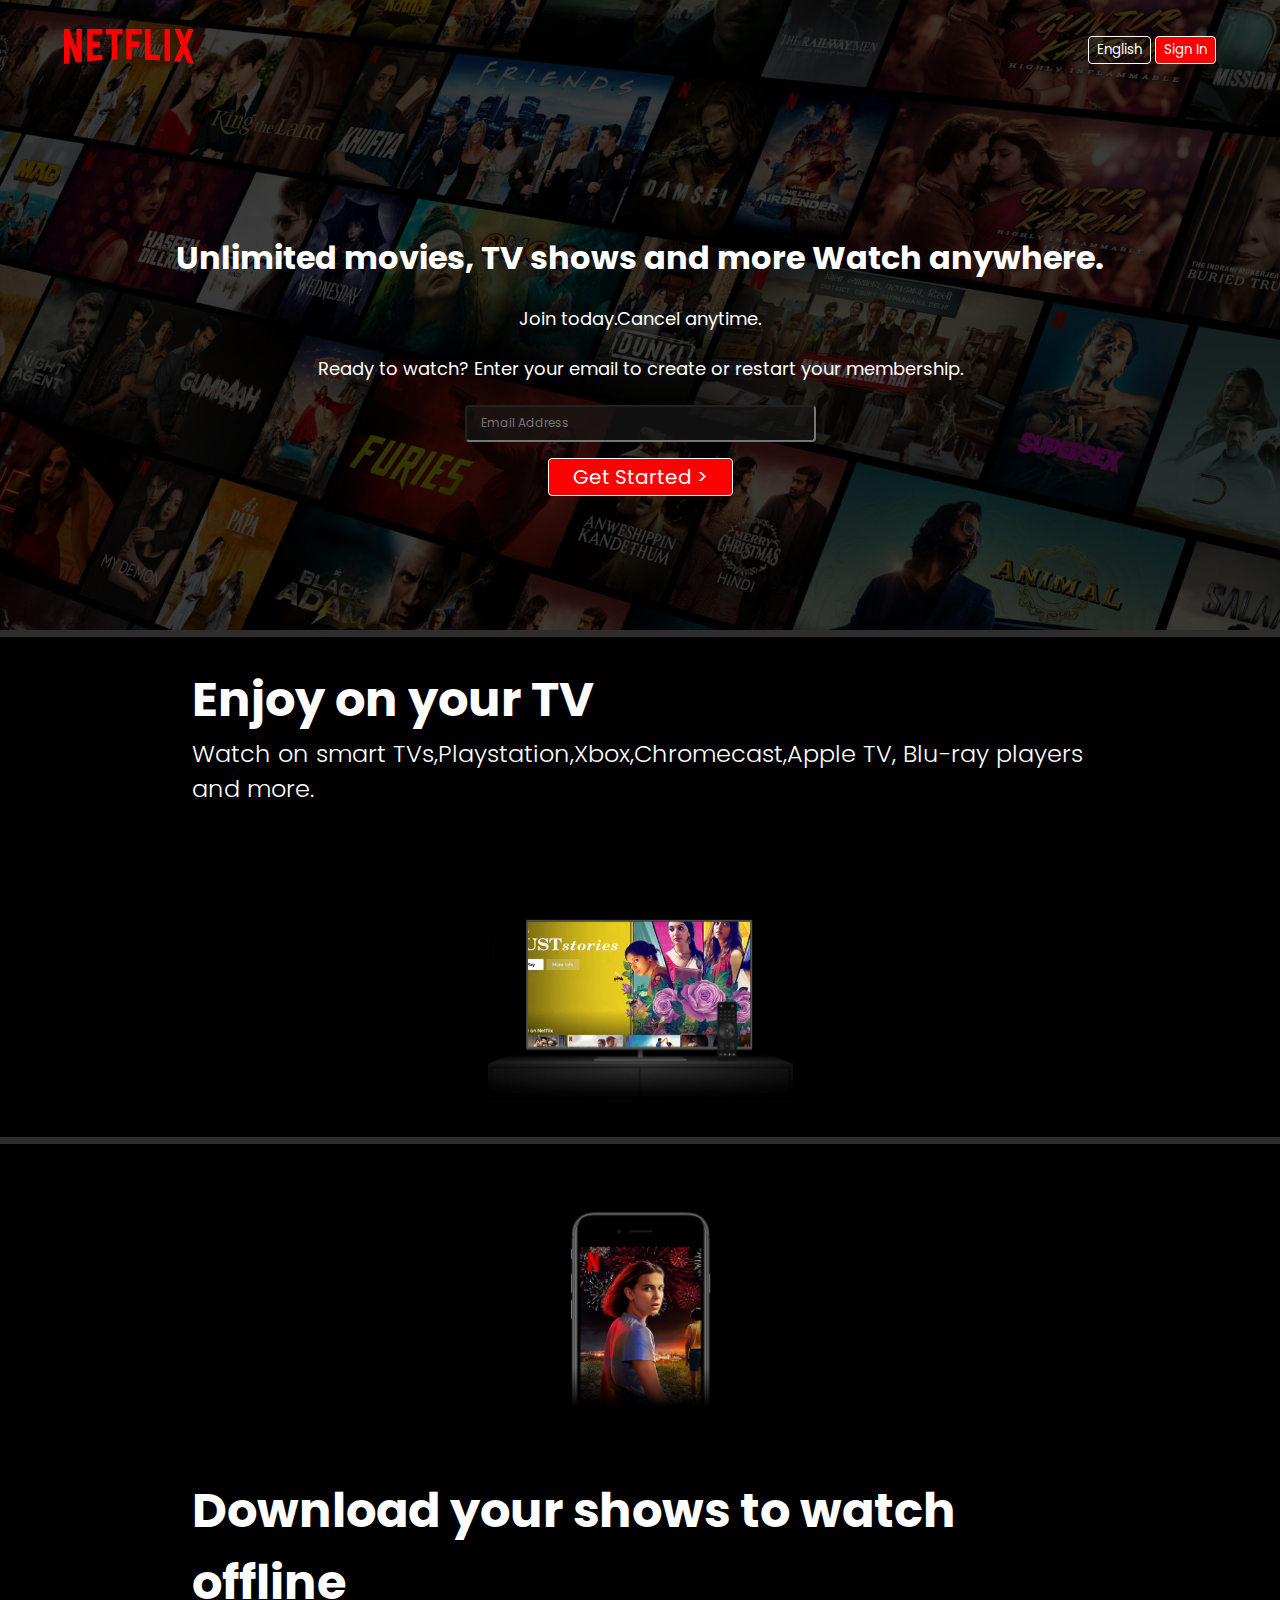
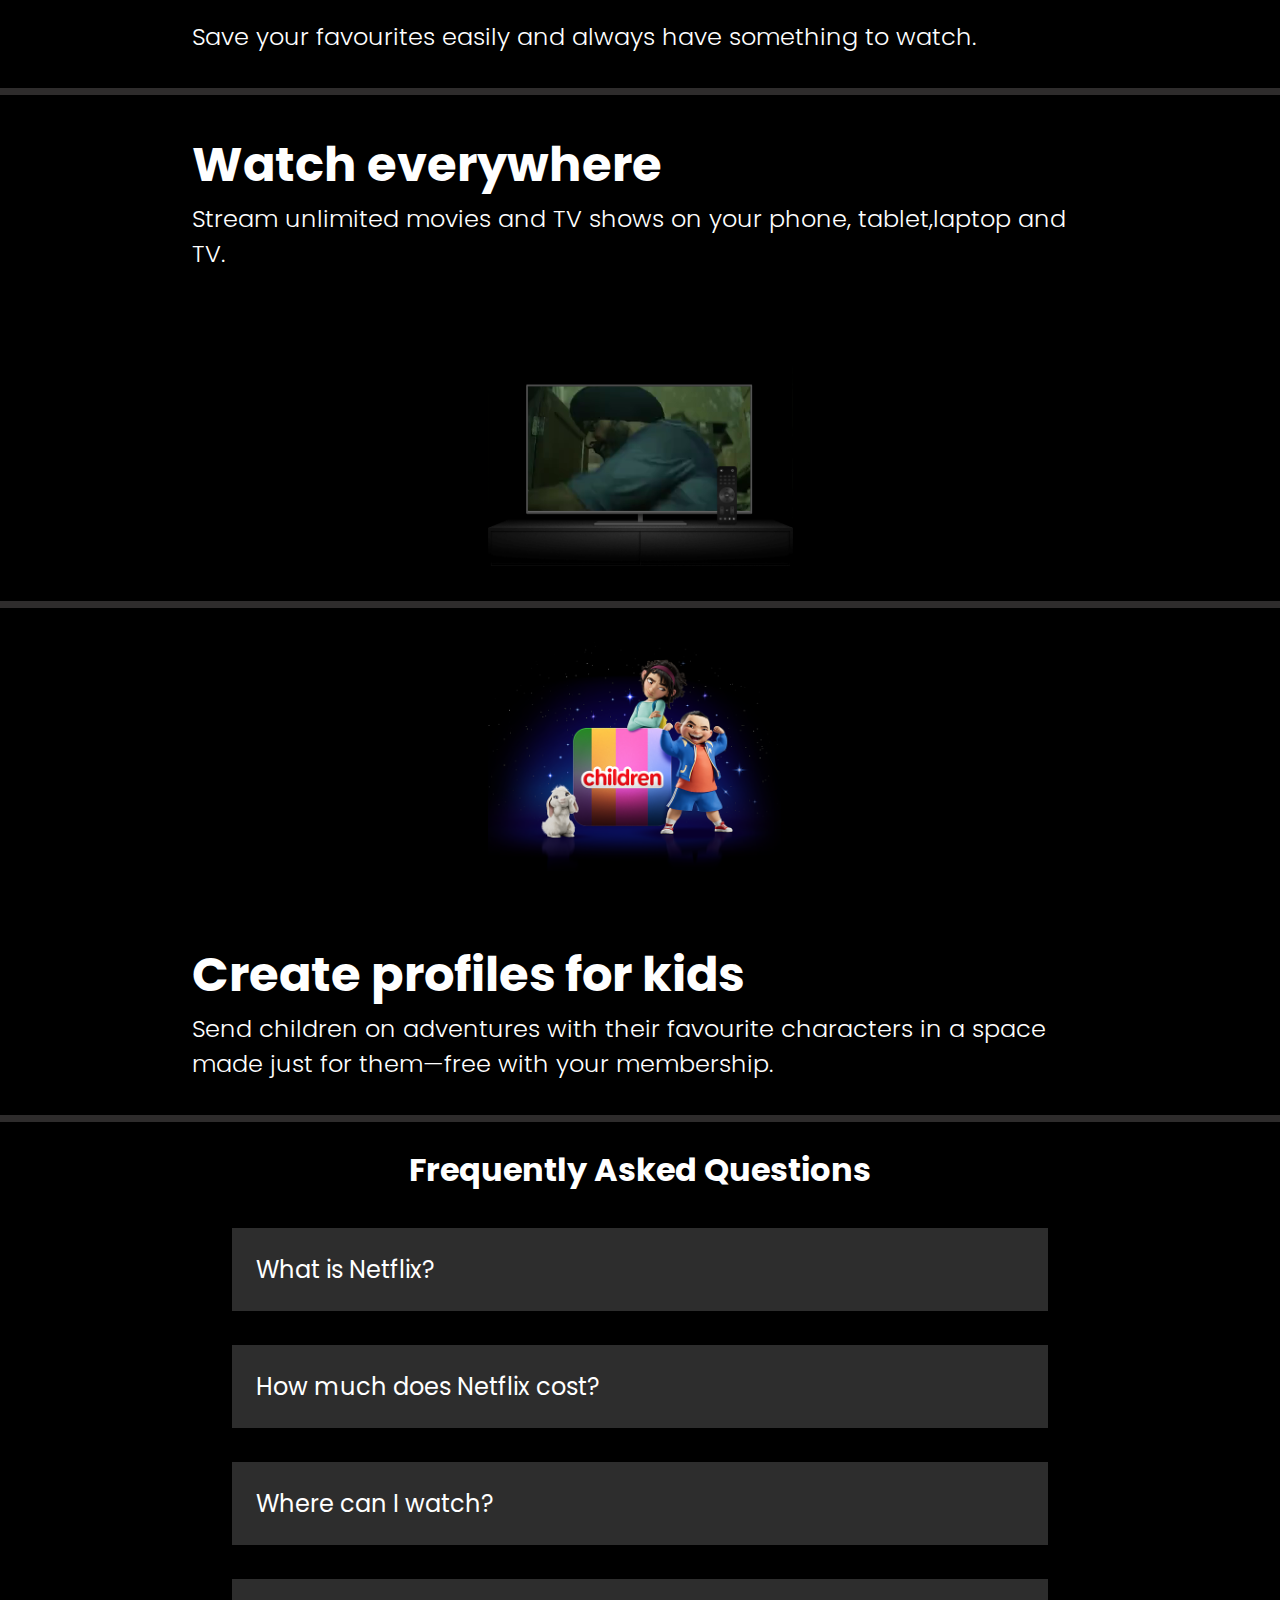
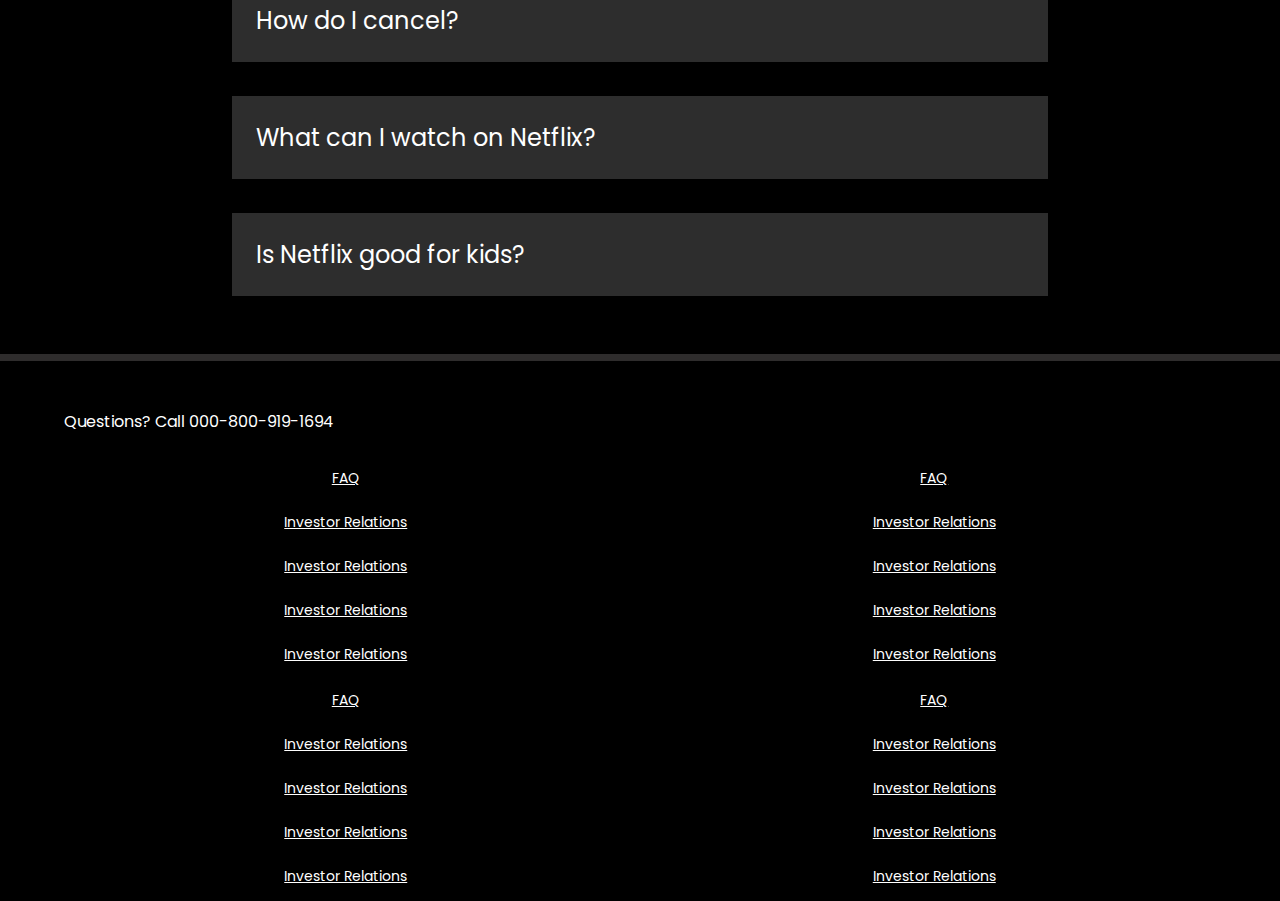
<file: index.html>
<!DOCTYPE html>
<html lang="en">

<head>
    <meta charset="UTF-8">
    <meta name="viewport" content="width=device-width, initial-scale=1.0">
    <title>Netflix India- Watch TV Shows Online, Watch Movies Online</title>
    <link rel="stylesheet" href="netflix.css">
    <link rel="stylesheet" href="https://cdnjs.cloudflare.com/ajax/libs/font-awesome/6.5.1/css/all.min.css"
        integrity="sha512-DTOQO9RWCH3ppGqcWaEA1BIZOC6xxalwEsw9c2QQeAIftl+Vegovlnee1c9QX4TctnWMn13TZye+giMm8e2LwA=="
        crossorigin="anonymous" referrerpolicy="no-referrer" />

</head>

<body>
    <div class="main">
        <nav>
            <span><img width="53" src="logo.svg"></span>
            <div>
                <button class="btn">English</button>
                <button class="btn btn-red-sm">Sign In</button>
            </div>
        </nav>
        <div class="box">
        </div>
        <div class="hero">
            <span> Unlimited movies, TV shows and more Watch anywhere. </span>
            <span> Join today.Cancel anytime.</span>
            <span> Ready to watch? Enter your email to create or restart your membership.</span>

            <div class="hero-buttons">
                <input type="text" placeholder="Email Address">
                <button class="btn btn-red">Get Started &gt;</button>

            </div>
        </div>
        <div class="separation"></div>

    </div>

    <section class="first">
        <div>
            <span>Enjoy on your TV</span>
            <span>Watch on smart TVs,Playstation,Xbox,Chromecast,Apple TV, Blu-ray players and more.</span>
        </div>
        <div class="secImg">
            <img src="tv.png">
            <video src="video-tv-in-0819.mp4" autoplay loop muted></video>
        </div>
    </section>
    <div class="separation"></div>
    <section class="first second">
        <div class="secImg">
            <img src="stranger.jpg">
        </div>
        <div>
            <span>Download your shows to watch offline</span>
            <span>Save your favourites easily and always have something to watch.</span>
        </div>

    </section>
    <div class="separation"></div>
    <section class="first third">
        <div>
            <span>Watch everywhere</span>
            <span>Stream unlimited movies and TV shows on your phone,
                tablet,laptop and TV.
            </span>
        </div>
        <div class="secImg">
            <img src="tv.png">
            <video src="saif ali khan.mp4" autoplay loop muted></video>
        </div>
    </section>
    <div class="separation"></div>
    <section class="first fourth">
        <div class="secImg">
            <img src="children.png">
        </div>
        <div>
            <span>Create profiles for kids</span>
            <span>Send children on adventures with their favourite characters in a space made just for them—free with
                your membership.</span>
        </div>
    </section>
    <div class="separation"></div>
    <section class="faq">
        <h2>Frequently Asked Questions</h2>
        <div class="faqbox">
            <span>What is Netflix?</span>
            <i class="fa-solid fa-plus"></i>

        </div>
        <div class="faqbox">
            <span>How much does Netflix cost?</span>
            <i class="fa-solid fa-plus"></i>


        </div>
        <div class="faqbox">
            <span>Where can I watch?</span>
            <i class="fa-solid fa-plus"></i>
        </div>
        <div class="faqbox">
            <span>How do I cancel?</span>
            <i class="fa-solid fa-plus"></i>

        </div>
        <div class="faqbox">
            <span>What can I watch on Netflix?</span>
            <i class="fa-solid fa-plus"></i>

        </div>
        <div class="faqbox">
            <span>Is Netflix good for kids?</span>
            <i class="fa-solid fa-plus"></i>

        </div>
    </section>
    <div class="separation"></div>
    <footer>
        <div class="questions">

            Questions? Call 000-800-919-1694
        </div>
        <div class="footer">
            <div class="footer-item">
                <a href="faq">FAQ</a>
                <a href="faq">Investor Relations</a>
                <a href="faq">Investor Relations</a>
                <a href="faq">Investor Relations</a>
                <a href="faq">Investor Relations</a>
            </div>
            <div class="footer-item">
                <a href="faq">FAQ</a>
                <a href="faq">Investor Relations</a>
                <a href="faq">Investor Relations</a>
                <a href="faq">Investor Relations</a>
                <a href="faq">Investor Relations</a>
            </div>
            <div class="footer-item">
                <a href="faq">FAQ</a>
                <a href="faq">Investor Relations</a>
                <a href="faq">Investor Relations</a>
                <a href="faq">Investor Relations</a>
                <a href="faq">Investor Relations</a>
            </div>
            <div class="footer-item">
                <a href="faq">FAQ</a>
                <a href="faq">Investor Relations</a>
                <a href="faq">Investor Relations</a>
                <a href="faq">Investor Relations</a>
                <a href="faq">Investor Relations</a>
            </div>
        </div>
    </footer>

</body>

</html>
</file>
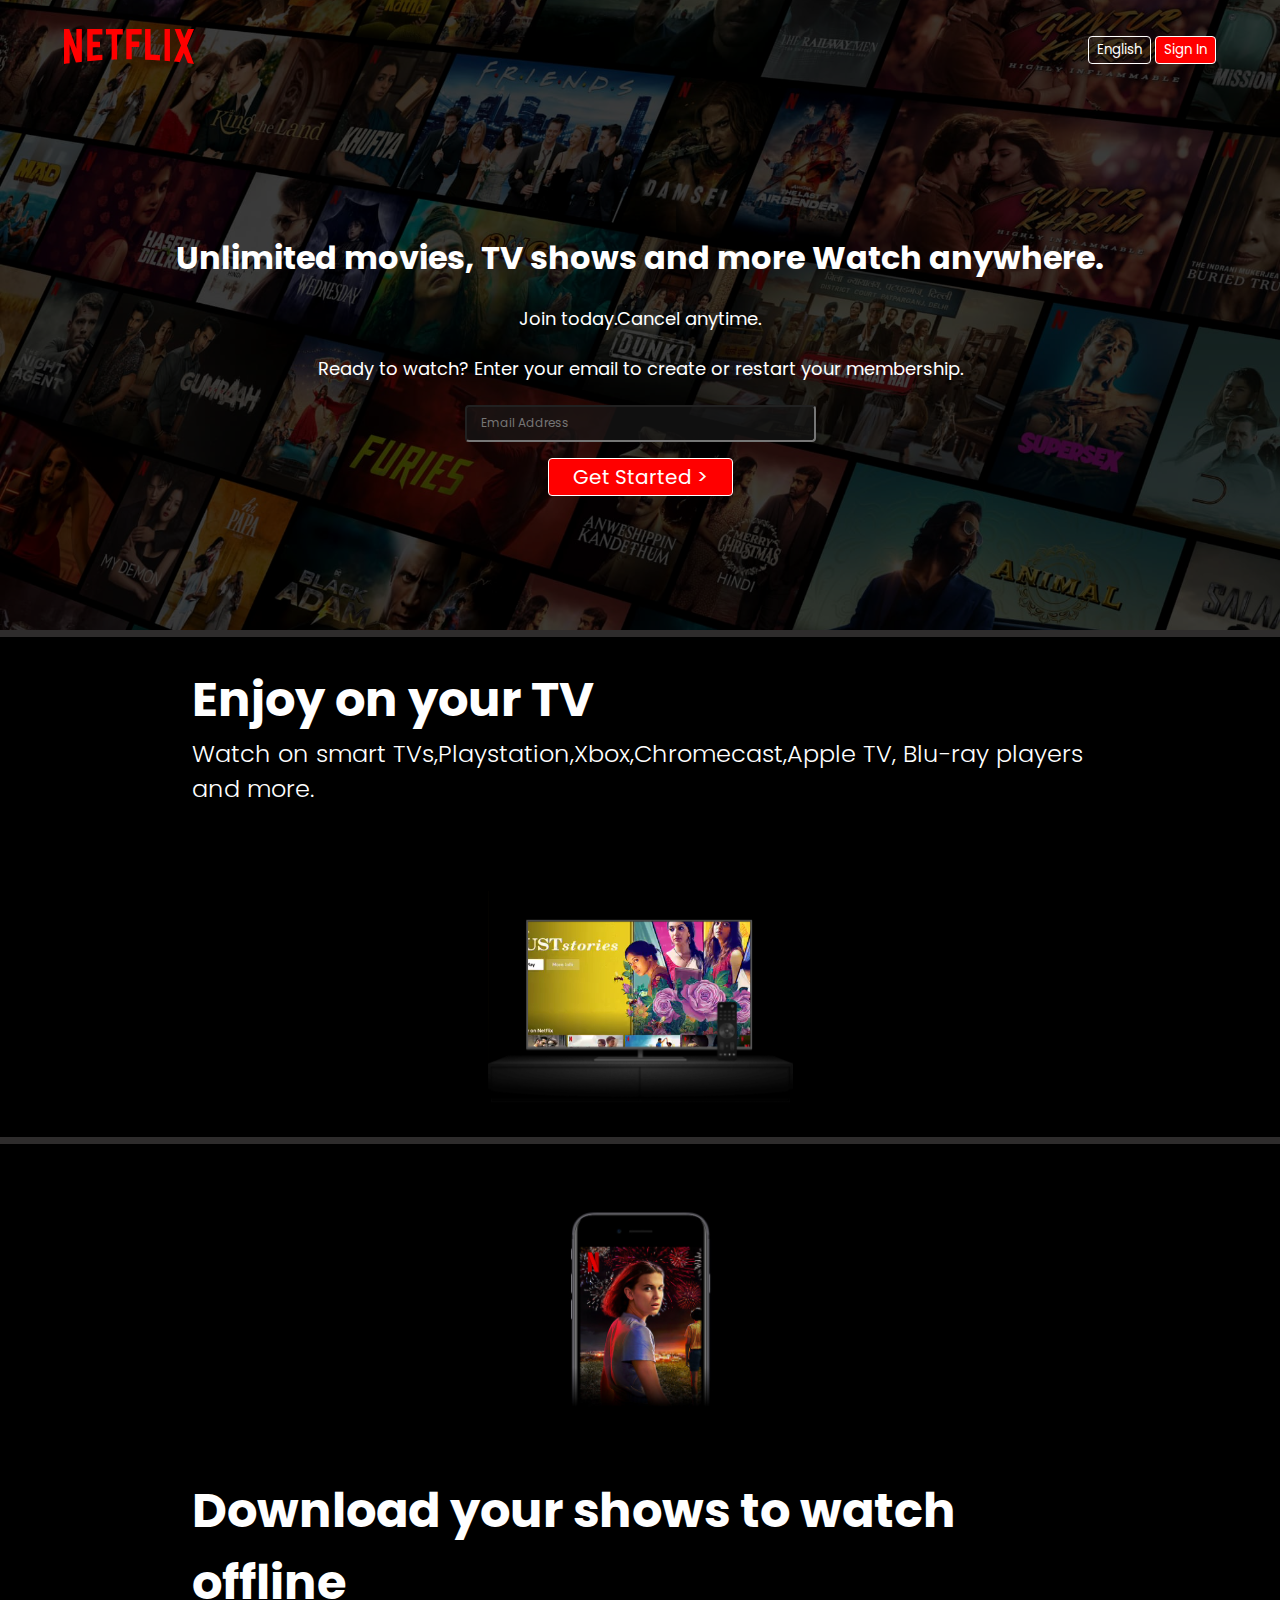
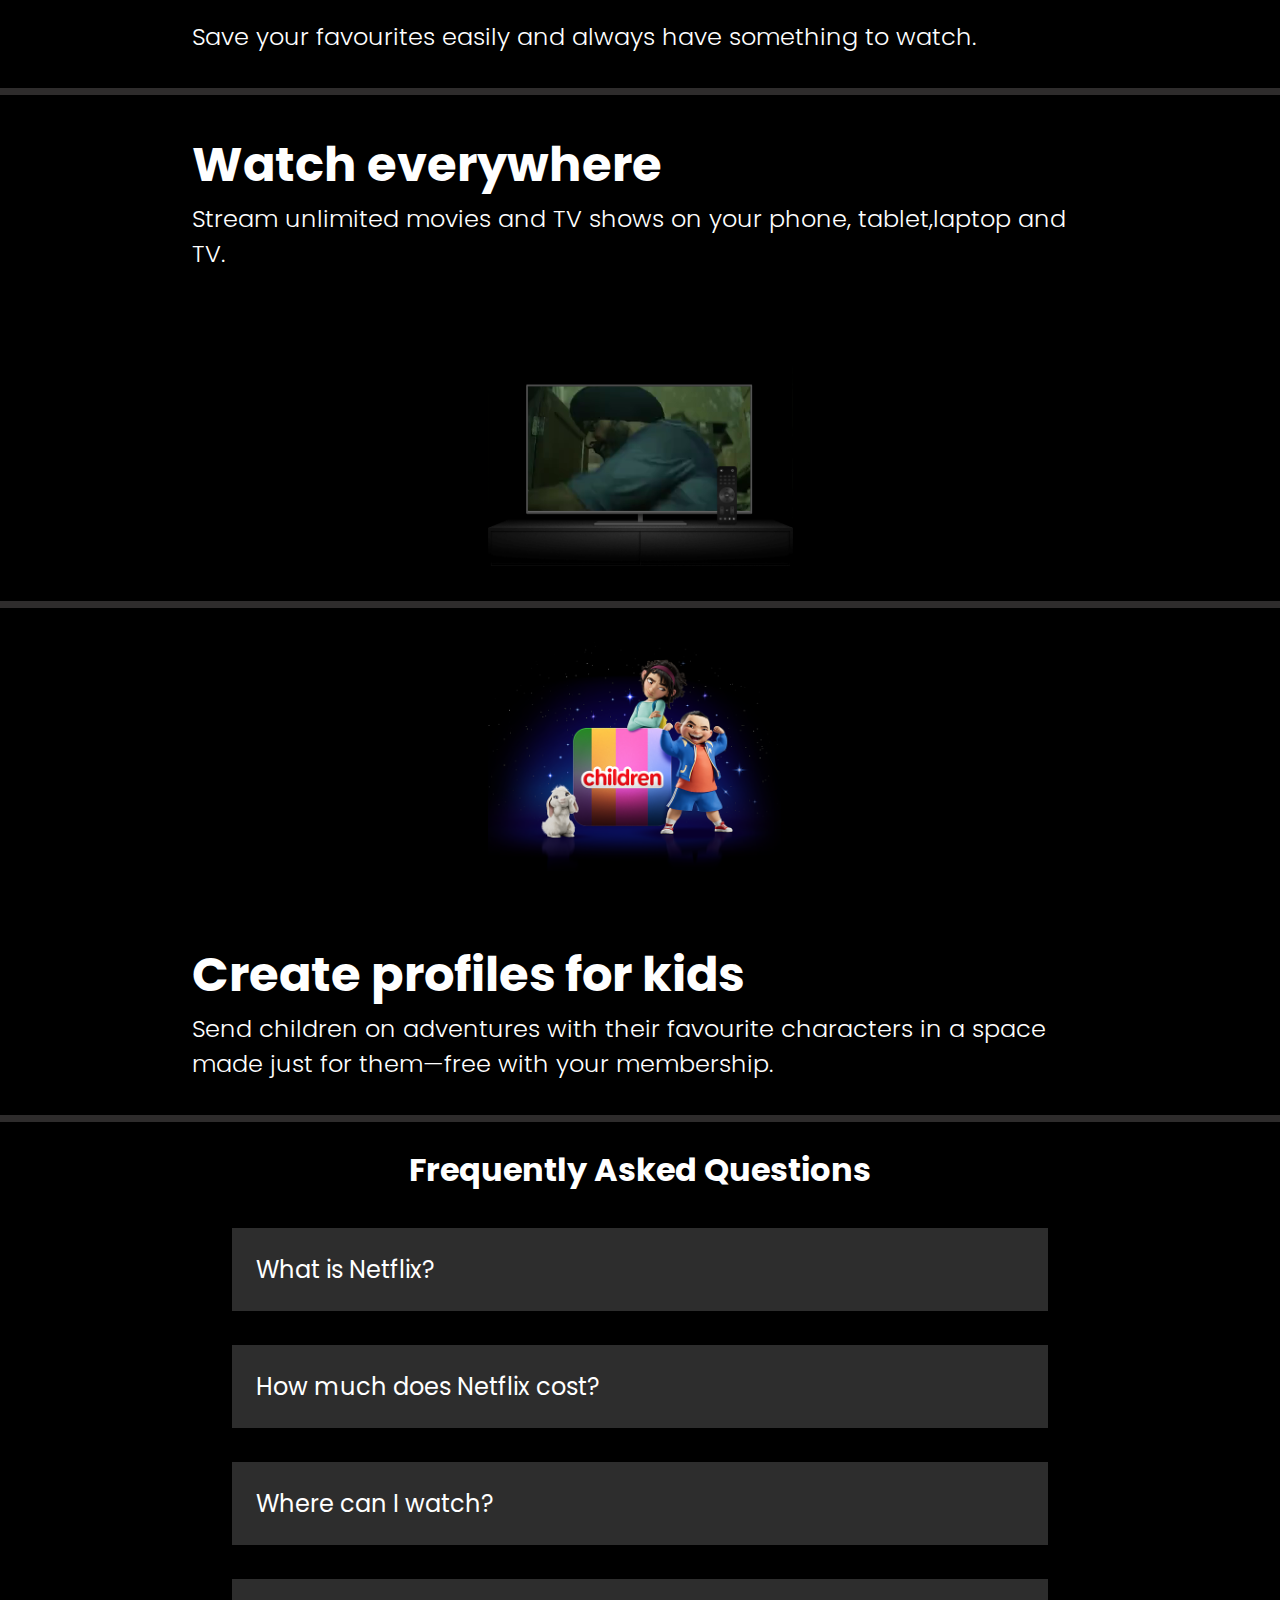
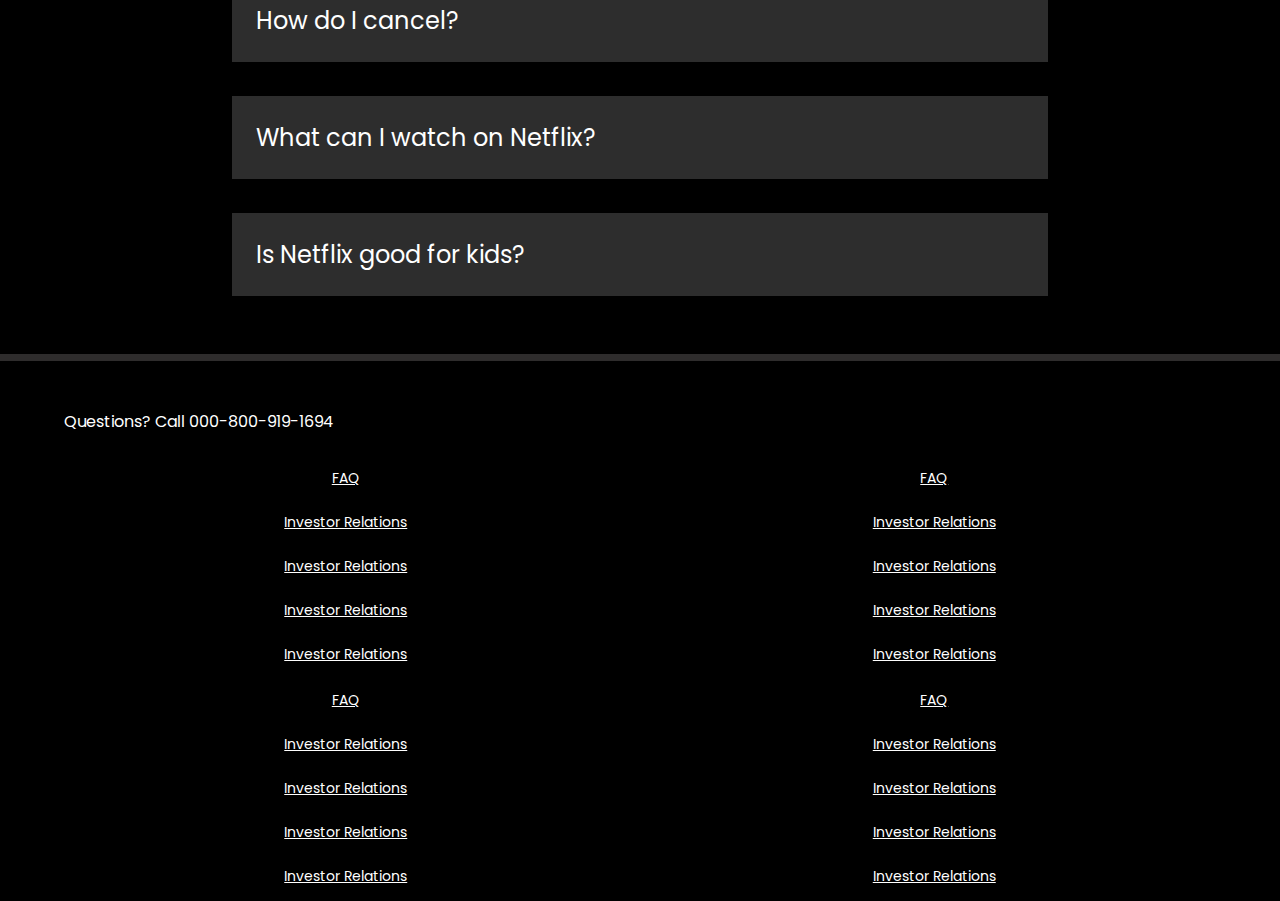
<file: netflix.html>
<!DOCTYPE html>
<html lang="en">

<head>
    <meta charset="UTF-8">
    <meta name="viewport" content="width=device-width, initial-scale=1.0">
    <title>Netflix India- Watch TV Shows Online, Watch Movies Online</title>
    <link rel="stylesheet" href="netflix.css">
    <link rel="stylesheet" href="https://cdnjs.cloudflare.com/ajax/libs/font-awesome/6.5.1/css/all.min.css"
        integrity="sha512-DTOQO9RWCH3ppGqcWaEA1BIZOC6xxalwEsw9c2QQeAIftl+Vegovlnee1c9QX4TctnWMn13TZye+giMm8e2LwA=="
        crossorigin="anonymous" referrerpolicy="no-referrer" />

</head>

<body>
    <div class="main">
        <nav>
            <span><img width="53" src="logo.svg"></span>
            <div>
                <button class="btn">English</button>
                <button class="btn btn-red-sm">Sign In</button>
            </div>
        </nav>
        <div class="box">
        </div>
        <div class="hero">
            <span> Unlimited movies, TV shows and more Watch anywhere. </span>
            <span> Join today.Cancel anytime.</span>
            <span> Ready to watch? Enter your email to create or restart your membership.</span>

            <div class="hero-buttons">
                <input type="text" placeholder="Email Address">
                <button class="btn btn-red">Get Started &gt;</button>

            </div>
        </div>
        <div class="separation"></div>

    </div>

    <section class="first">
        <div>
            <span>Enjoy on your TV</span>
            <span>Watch on smart TVs,Playstation,Xbox,Chromecast,Apple TV, Blu-ray players and more.</span>
        </div>
        <div class="secImg">
            <img src="tv.png">
            <video src="video-tv-in-0819.mp4" autoplay loop muted></video>
        </div>
    </section>
    <div class="separation"></div>
    <section class="first second">
        <div class="secImg">
            <img src="stranger.jpg">
        </div>
        <div>
            <span>Download your shows to watch offline</span>
            <span>Save your favourites easily and always have something to watch.</span>
        </div>

    </section>
    <div class="separation"></div>
    <section class="first third">
        <div>
            <span>Watch everywhere</span>
            <span>Stream unlimited movies and TV shows on your phone,
                tablet,laptop and TV.
            </span>
        </div>
        <div class="secImg">
            <img src="tv.png">
            <video src="saif ali khan.mp4" autoplay loop muted></video>
        </div>
    </section>
    <div class="separation"></div>
    <section class="first fourth">
        <div class="secImg">
            <img src="children.png">
        </div>
        <div>
            <span>Create profiles for kids</span>
            <span>Send children on adventures with their favourite characters in a space made just for them—free with
                your membership.</span>
        </div>
    </section>
    <div class="separation"></div>
    <section class="faq">
        <h2>Frequently Asked Questions</h2>
        <div class="faqbox">
            <span>What is Netflix?</span>
            <i class="fa-solid fa-plus"></i>

        </div>
        <div class="faqbox">
            <span>How much does Netflix cost?</span>
            <i class="fa-solid fa-plus"></i>


        </div>
        <div class="faqbox">
            <span>Where can I watch?</span>
            <i class="fa-solid fa-plus"></i>
        </div>
        <div class="faqbox">
            <span>How do I cancel?</span>
            <i class="fa-solid fa-plus"></i>

        </div>
        <div class="faqbox">
            <span>What can I watch on Netflix?</span>
            <i class="fa-solid fa-plus"></i>

        </div>
        <div class="faqbox">
            <span>Is Netflix good for kids?</span>
            <i class="fa-solid fa-plus"></i>

        </div>
    </section>
    <div class="separation"></div>
    <footer>
        <div class="questions">

            Questions? Call 000-800-919-1694
        </div>
        <div class="footer">
            <div class="footer-item">
                <a href="faq">FAQ</a>
                <a href="faq">Investor Relations</a>
                <a href="faq">Investor Relations</a>
                <a href="faq">Investor Relations</a>
                <a href="faq">Investor Relations</a>
            </div>
            <div class="footer-item">
                <a href="faq">FAQ</a>
                <a href="faq">Investor Relations</a>
                <a href="faq">Investor Relations</a>
                <a href="faq">Investor Relations</a>
                <a href="faq">Investor Relations</a>
            </div>
            <div class="footer-item">
                <a href="faq">FAQ</a>
                <a href="faq">Investor Relations</a>
                <a href="faq">Investor Relations</a>
                <a href="faq">Investor Relations</a>
                <a href="faq">Investor Relations</a>
            </div>
            <div class="footer-item">
                <a href="faq">FAQ</a>
                <a href="faq">Investor Relations</a>
                <a href="faq">Investor Relations</a>
                <a href="faq">Investor Relations</a>
                <a href="faq">Investor Relations</a>
            </div>
        </div>
    </footer>

</body>

</html>
</file>
<file: netflix.css>
@import url('https://fonts.googleapis.com/css2?family=Poppins:ital,wght@0,100;0,200;0,300;0,400;0,500;0,600;0,700;0,800;0,900;1,100;1,200;1,300;1,400;1,500;1,600;1,700;1,800;1,900&display=swap');

* {
    padding: 0;
    margin: 0;
    font-family: 'Poppins', sans-serif;
}

body {
    background-color: black;
}

.main {
    background-image: url("background img.jpg");
    background-position: center center;
    background-size: max(1200px, 100vw);
    background-repeat: no-repeat;
    height: 70vh;
    position: relative;
}

.main .box {
    height: 70vh;
    width: 100%;
    opacity: 0.69;
    position: absolute;
    top: 0;
    background-color: black;
}

nav {
    max-width: 60vw;
    margin: auto;
    display: flex;
    justify-content: space-between;
    align-items: center;
    height: 100px;
}

nav img {
    color: red;
    width: 130px;
    position: relative;
    z-index: 10;
}

nav button {
    position: relative;
    z-index: 10;
}

.hero {
    font-family: 'Martel Sans', sans-serif;
    height: calc(100% - 100px);
    display: flex;
    align-items: center;
    justify-content: center;
    flex-direction: column;
    color: white;
    position: relative;
    gap: 23px;
    padding: 0 30px;
}

.hero> :first-child {
    font-family: 'Poppins', sans-serif;
    ;
    font-weight: bolder;
    font-size: 48px;
    text-align: center;

}

.hero> :nth-child(2) {
    font-weight: 400;
    font-size: 24px;
    text-align: center;
}

.hero> :nth-child(3) {
    font-weight: 400;
    font-size: 20px;
    text-align: center;
}

.separation {
    height: 7px;
    background-color: rgb(46, 44, 44);
    position: relative;
    z-index: 20;
}

.btn {
    padding: 3px 8px;
    font-weight: 400;
    color: white;
    background-color: rgba(248, 243, 243, 0.021);
    border: 1px solid white;
    border-radius: 4px;
    cursor: pointer;
}

.btn-red {
    background-color: red;
    color: white;
    padding: 3px 24px;
    font-size: 20px;
    border-radius: 4px;
    font-weight: 400;
}

.btn-red-sm {
    background-color: red;
    color: white;

}

.hero-buttons {
    display: flex;
    align-items: center;
    justify-content: center;
    gap: 16px;
}

.main input {
    padding: 7px 101px 8px 14px;
    color: white;
    font-size: 12px;
    border-radius: 4px;
    background-color: rgba(23, 23, 23, 0.7);
    bottom: 1px solid rgba(246, 238, 238, 0.5);

}

.first {
    display: flex;
    justify-content: center;
    max-width: 70vw;
    margin: auto;
    color: white;
    justify-content: center;
    align-items: center;
}

.secImg {
    position: relative;
}

.secImg img {
    width: 555px;
    position: relative;
    z-index: 10;

}

.secImg video {
    position: absolute;
    top: 51px;
    right: 0;
    width: 555px;
}

section.first>div {
    display: flex;
    flex-direction: column;
    padding: 34px 0;
}

section.first>div :nth-child(1) {
    font-size: 48px;
    font-weight: bolder;
}

section.first>div :nth-child(2) {
    font-size: 24px;
    font-weight: 300;
}

.faq h2 {
    text-align: center;
    font-size: 48px;
}

.faq {
    background-color: black;
    color: white;
    padding: 1.5rem;
    font-size: 24px;

}

.faqbox:hover {

    background-color: rgb(41, 41, 41);
}

.faqbox {
    transition: all 1s ease-out;
    display: flex;
    justify-content: space-between;
    background-color: #2d2d2d;
    padding: 24px;
    max-width: 60vw;
    margin: 34px auto;
    cursor: pointer;
}

footer {
    color: white;
    max-width: 60vw;
    margin: auto;
    padding: 14px;
}

footer .questions {
    padding: 34px 0;
}


.footer {
    display: grid;
    grid-template-columns: 1fr 1fr 1fr 1fr;
    color: white;

}

@media screen and (max-width:1300px) {
    nav {
        max-width: 90vw;
    }

    .first {
        flex-wrap: wrap;
    }

    .secImg img {
        width: 305px;


    }

    .secImg video {
        width: 305px;
    }

    .hero> :nth-child(1) {
        font-size: 32px;
    }

    .hero> :nth-child(2) {
        font-size: 18px;

    }

    .hero> :nth-child(3) {
        font-size: 18px;

    }

    .hero-buttons {
        display: flex;
        flex-direction: column;
        align-items: center;
        justify-content: center;
        gap: 16px;
    }
    .faq h2{
        text-align: center;
        font-size: 32px;
    }
    footer {
        max-width: 90vw;
    }
    .footer-item{
        align-items: center;
    }

}

@media screen and (max-width:1300px) {
    .footer {
        display: grid;
        grid-template-columns: 1fr 1fr;
        gap: 25px;
     }
}

.footer a {

    font-size: 14px;
    color: white;
}

.footer-item {
    display: flex;
    flex-direction: column;
    gap: 23px;
}
</file>
